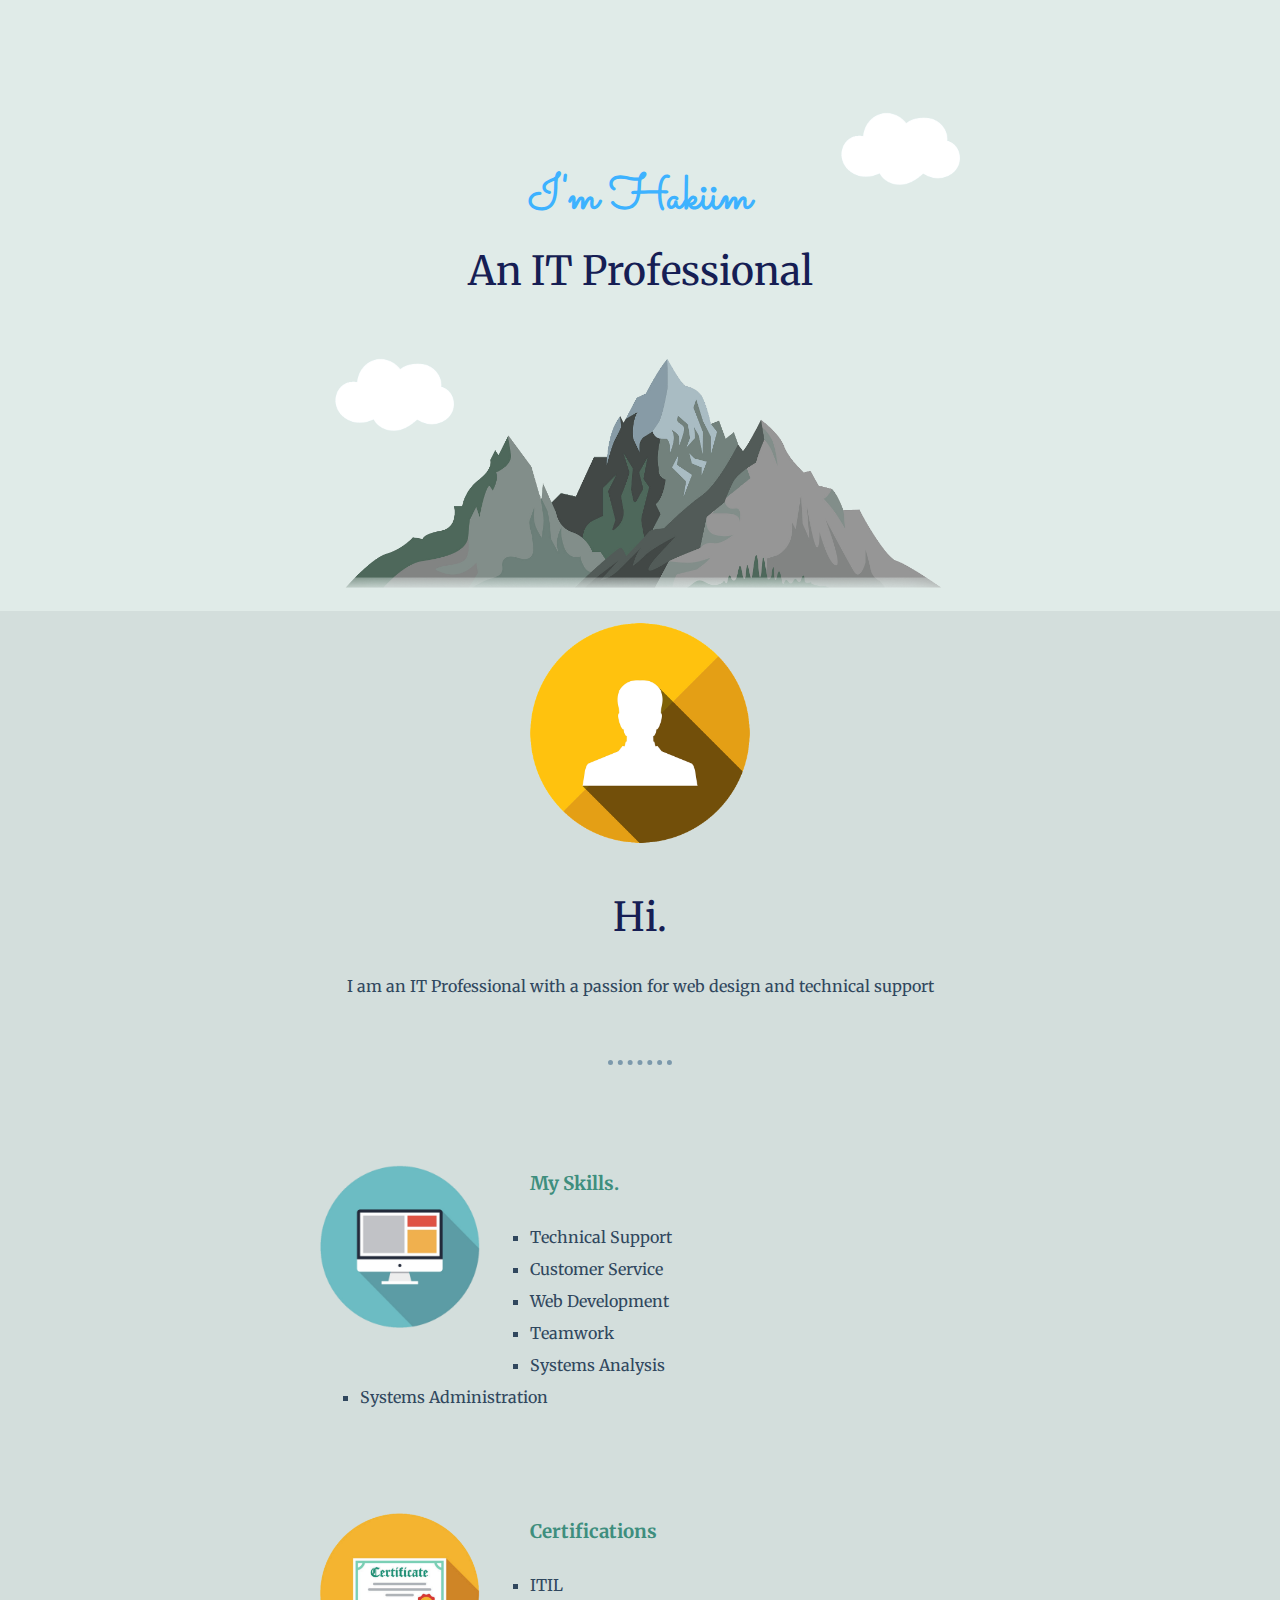
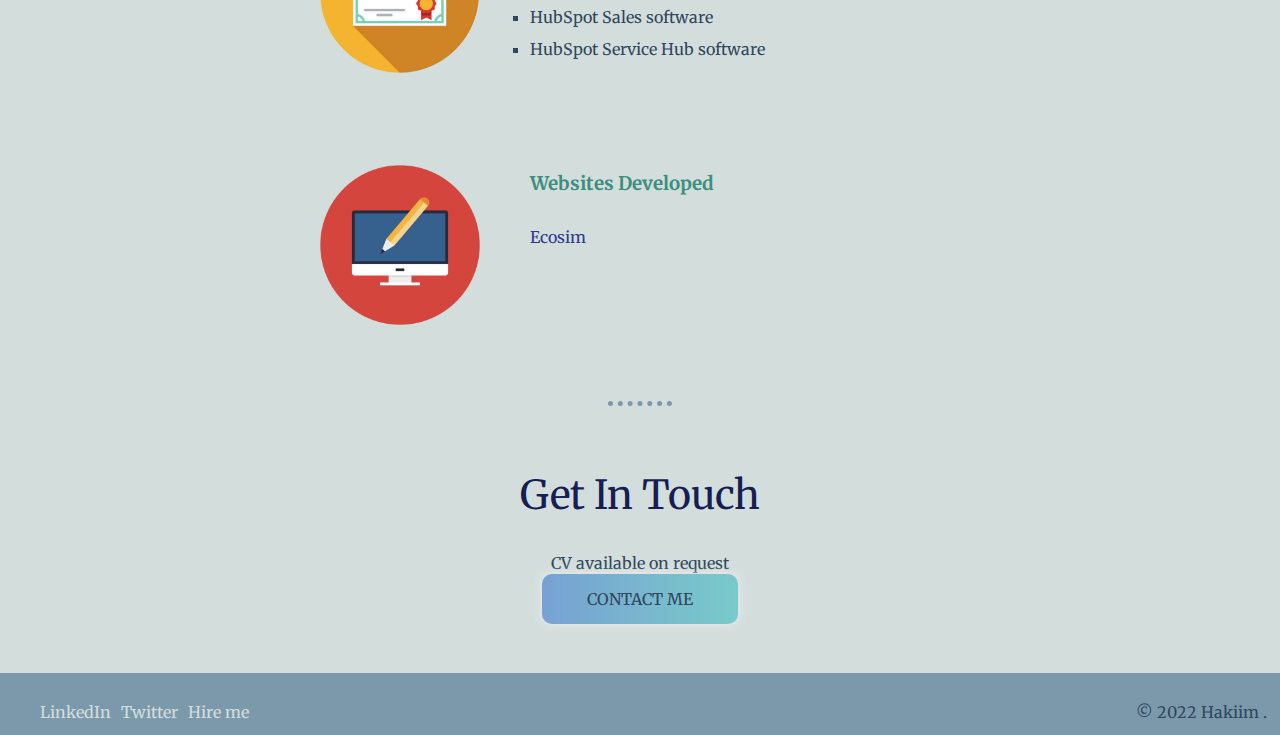
<file: index.html>
<!DOCTYPE html>
<html lang="en" dir="ltr">

<head>
  <meta charset="utf-8">
  <title>My Site</title>
  <link rel="stylesheet" href="CSS/style.css">
  <link rel="icon" href="favicon.ico">
  <link rel="preconnect" href="https://fonts.googleapis.com">
  <link rel="preconnect" href="https://fonts.gstatic.com" crossorigin>
  <link href="https://fonts.googleapis.com/css2?family=Merriweather&family=Montserrat&family=Sacramento&display=swap" rel="stylesheet">
</head>

<body>
  <div class="top-container">
    <img class="top-cloud" src="images/cloud.png" alt="Image of a cloud">
    <h1>I'm Hakiim</h1>
    <h2 class="Subtitle">An IT Professional</h2>
    <img class="bottom-cloud" src="images/cloud.png" alt="Image of a cloud">
    <img class="mountain" src="images/mountain.png" alt="Image of a mountain">

  </div>
  <div class="middle-container">
    <div class="profile">
      <img class="picture-of-me" src="images/Me.png" alt="picture of me">
      <h2>Hi.</h2>
      <p>I am an IT Professional with a passion for web design and technical support</p>
      <hr class="heading-line">
    </div>

    <div class="skills">
      <div class="skill-row">
        <img class="computer" src="images/computer.png" alt="image of a computer">
        <h3 class="skills-subheading">My Skills.</h3>
        <ul class="skill-list">
          <li> Technical Support</li>
          <li>Customer Service</li>
          <li>Web Development</li>
          <li>Teamwork</li>
          <li>Systems Analysis</li>
          <li>Systems Administration</li>
        </ul>

      </div>
      <div class="skill-row">
        <img class="certificate" src="images/certificate.png" alt="image of a certificate">
        <h3>Certifications</h3>
        <ul class="cert-list">
          <li>ITIL</li>
          <li>HubSpot Sales software</li>
          <li>HubSpot Service Hub software</li>
        </ul>


      </div>
      <div class="skill-row">
        <img class="website-image" src="images/site-image.png" alt="image of a web page">
        <h3>Websites Developed</h3>
        <p class="ecosim"><a href="https://ecosim.co.uk/">Ecosim</a> </p>
        <br>

      </div>
    </div>
    <hr>
    <div class="contact-me">
      <h2>Get In Touch</h2>
      <p>CV available on request</p>
      <a class="btn" href="mailto:name@email.com">CONTACT ME</a>
    </div>
  </div>


  <div class="bottom-container">
<ul class="footer-list">
  <li>  <a href="">LinkedIn</a></li>
  <li><a href="#">Twitter</a> </li><li><a href="#">Hire me</a> </li>
</ul>

    <p class="signature">© 2022 Hakiim .</p>
  </div>

</body>

</html>
</file>
<file: CSS/style.css>
.top-container {
  background-color: #e0ebe8;
  padding-top: 100px;
}

.mountain {
  width: 50%;
}

body {
  margin: 0;
  text-align: center;
  font-family: 'Merriweather', serif;
  background-color: #D3DEDC;
}

.Subtitle {
  font-size: 2.5rem;
  margin: 0 auto 50px auto;
}

hr {
  margin: 5% auto;
  width: 5%;
  border-color: #7C99AC;
  border-top-width: 5px;
  border-style: none;
  border-top-style: dotted;
}

h1 {
  font-size: 3rem;
  font-family: 'Sacramento', cursive;
  margin: 50px auto 0 auto;
  line-height: 2;
  color: #3DB2FF;
}

h2 {
  font-weight: normal;
  font-size: 2.5rem;
  font-family: 'Merriweather', serif;
  color: #161E54;
}

h3 {
  font-family: 'Merriweather', serif;
  color: #3E8E7E;
}

p {
  color: #30475E;
}

li {
  color: #30475E;
}

.ecosim a {
  text-decoration: none;
  color: #2F3A8F;
}

.ecosim a:hover {
  color: #2bc4ad;
}

.middle-container {}

.bottom-container {
  background-color: #7C99AC;
  padding-top: 1%;
  padding-bottom: 1%;
}

.signature {
  margin-bottom: 0;
  margin-right: 1%;
  text-align: right;
}

.footer-list {
  list-style: none;
}

.footer-list a {
  padding-right: 10px;
  float: left;
  text-decoration: none;
  text-align: center;
  color: #D3DEDC;
}

.contact-me {
  margin-bottom: 5%;

}

.btn {
  background-image: linear-gradient(to right, #77A1D3 0%, #79CBCA 51%, #77A1D3 100%)
}

.btn {
  padding: 15px 45px;
  text-align: center;
  text-transform: uppercase;
  transition: 0.5s;
  background-size: 200% auto;
  color: #30475E;
  box-shadow: 0 0 10px #eee;
  border-radius: 10px;
  display: inline;
  text-decoration:none;
}

.btn:hover {
  background-position: right center;
  /* change the direction of the change here */
  color: #fff;
  text-decoration: none;
}

.top-cloud {
  position: absolute;
  right: 300px;
  top: 5;
  width: 12%;
}

.bottom-cloud {
  position: absolute;
  width: 12%;
}

.skill-row {
  width: 50%;
  margin: 100px auto 100px auto;
  text-align: left;
  line-height: 2;
}

.computer {
  width: 25%;
  float: left;
  margin-right: 50px;
  margin-bottom: 50px;
}

.website-image {
  width: 25%;
  float: left;
  margin-right: 50px;
}

.certificate {
  width: 25%;
  float: left;
  margin-right: 50px;
}

.picture-of-me {
  width: 20%;
}

ul {
  list-style: square;
}
</file>
